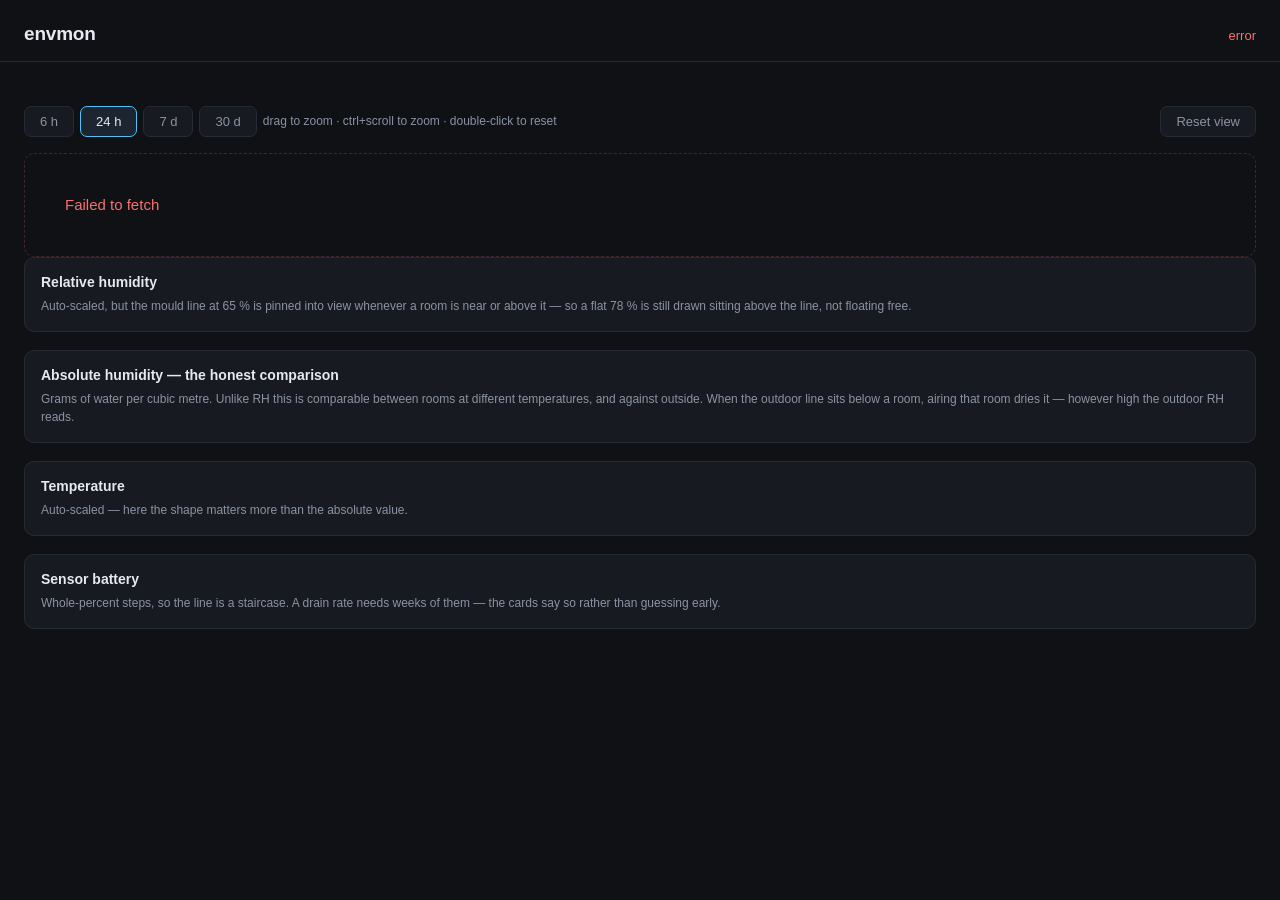
<file: index.html>
<!doctype html>
<html lang="en">
<head>
<meta charset="utf-8">
<meta name="viewport" content="width=device-width, initial-scale=1">
<title>envmon</title>
<link rel="stylesheet" href="vendor/uPlot.min.css">
<link rel="stylesheet" href="style.css">
<link rel="icon" href="data:image/svg+xml,<svg xmlns='http://www.w3.org/2000/svg' viewBox='0 0 16 16'><text y='14' font-size='14'>💧</text></svg>">
</head>
<body>
<header>
  <h1>envmon</h1>
  <span id="status">connecting…</span>
</header>

<main>
  <div id="cards"></div>

  <div id="ranges" role="group" aria-label="Time range"></div>

  <div id="error" hidden></div>
  <div id="empty" hidden>No readings in this range.</div>

  <section class="chart-panel" id="panel-rh">
    <h2>Relative humidity</h2>
    <p class="note">Auto-scaled, but the mould line at <span id="thr">65</span> % is pinned
       into view whenever a room is near or above it — so a flat 78 % is still
       drawn sitting above the line, not floating free.</p>
    <div id="chart-rh"></div>
  </section>

  <section class="chart-panel" id="panel-ah">
    <h2>Absolute humidity — the honest comparison</h2>
    <p class="note">Grams of water per cubic metre. Unlike RH this is comparable
       between rooms at different temperatures, and against outside. When the
       outdoor line sits below a room, airing that room dries it — however high
       the outdoor RH reads.</p>
    <div id="chart-ah"></div>
  </section>

  <section class="chart-panel" id="panel-gain" hidden>
    <h2>Airing gain — how much a window would remove</h2>
    <p class="note">Room minus outdoor, in g/m³. Above the dashed line, outdoor
       air is dry enough that opening up genuinely removes moisture; below it the
       two sensors cannot be told apart. This is the same comparison the cards
       make, over time — so you can see <em>when</em> the gap is worth using,
       rather than only whether it is open right now.</p>
    <div id="chart-gain"></div>
  </section>

  <section class="chart-panel" id="panel-cond" hidden>
    <h2>Condensation risk — when surfaces are wet</h2>
    <p class="note">Each room's dew point minus the outdoor temperature. Above
       the dashed line, anything sitting at outdoor temperature — window glass
       and its reveal, above all — is condensing. This is the only chart here
       that shows the mechanism behind window-frame mould, and it cannot be read
       off any of the others.</p>
    <div id="chart-cond"></div>
  </section>

  <section class="chart-panel" id="panel-t">
    <h2>Temperature</h2>
    <p class="note">Auto-scaled — here the shape matters more than the absolute value.</p>
    <div id="chart-t"></div>
  </section>
  <section class="chart-panel" id="panel-b">
    <h2>Sensor battery</h2>
    <p class="note">Whole-percent steps, so the line is a staircase. A drain rate
       needs weeks of them — the cards say so rather than guessing early.</p>
    <div id="chart-b"></div>
  </section>
</main>

<script src="vendor/uPlot.iife.min.js"></script>
<script src="config.js"></script>
<script src="app.js"></script>
</body>
</html>
</file>
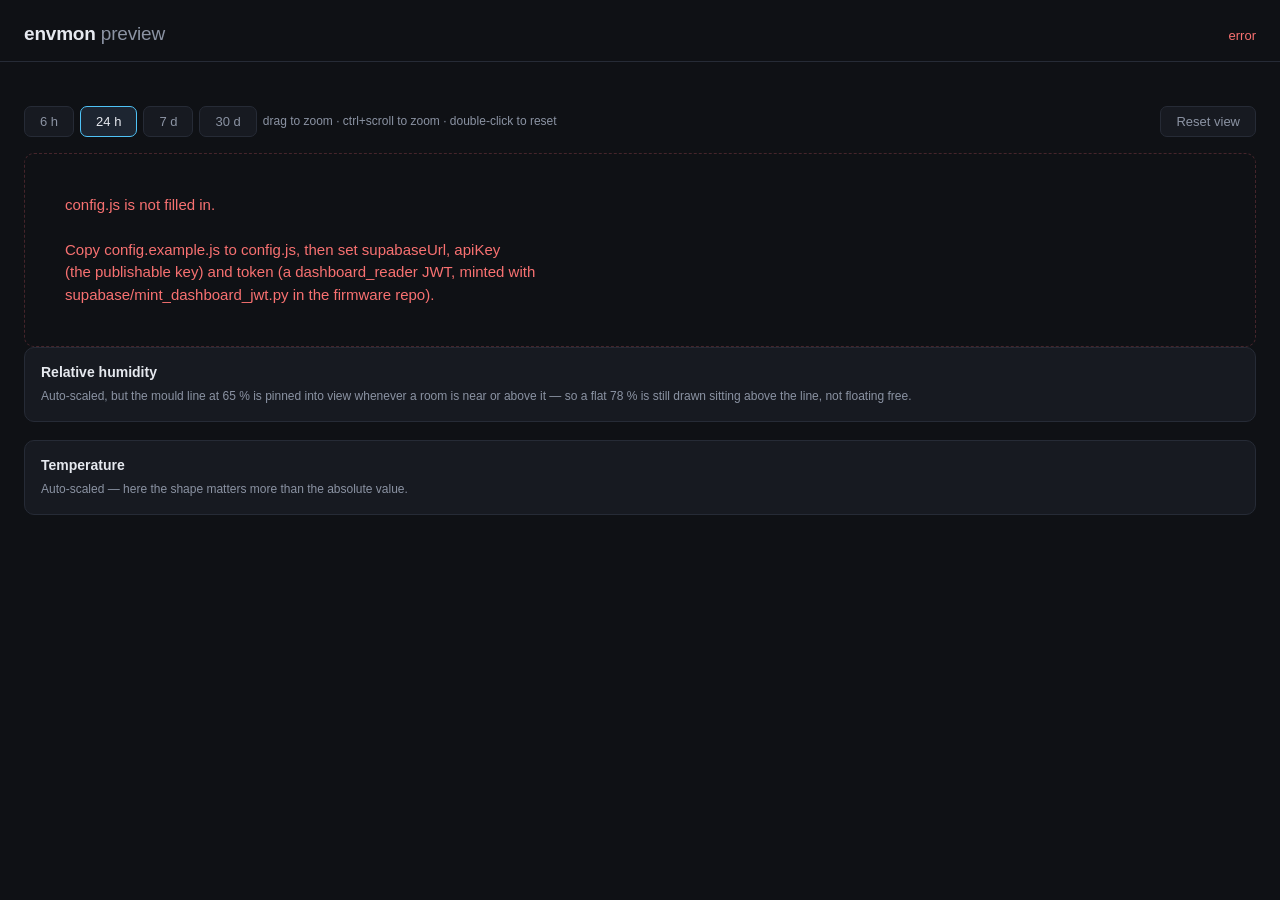
<file: preview.html>
<!doctype html>
<html lang="en">
<head>
<meta charset="utf-8">
<meta name="viewport" content="width=device-width, initial-scale=1">
<title>envmon — preview</title>
<link rel="stylesheet" href="vendor/uPlot.min.css">
<link rel="stylesheet" href="style.css">
</head>
<body>
<header>
  <h1>envmon <span style="color:var(--muted);font-weight:400">preview</span></h1>
  <span id="status">connecting…</span>
</header>
<main>
  <div id="cards"></div>
  <div id="ranges" role="group" aria-label="Time range"></div>
  <div id="error" hidden></div>
  <div id="empty" hidden>No readings in this range.</div>
  <section class="chart-panel" id="panel-rh">
    <h2>Relative humidity</h2>
    <p class="note">Auto-scaled, but the mould line at <span id="thr">65</span> % is pinned
       into view whenever a room is near or above it — so a flat 78 % is still
       drawn sitting above the line, not floating free.</p>
    <div id="chart-rh"></div>
  </section>
  <section class="chart-panel" id="panel-t">
    <h2>Temperature</h2>
    <p class="note">Auto-scaled — here the shape matters more than the absolute value.</p>
    <div id="chart-t"></div>
  </section>
</main>

<script src="vendor/uPlot.iife.min.js"></script>
<script>
/* Offline preview: stubs the Supabase call with synthetic readings so the
 * layout, thresholds and gap handling can be worked on without a token or a
 * live database. Shapes mirror what the real deployment produces, including a
 * sensor that drops buckets. */
window.ENVMON_CONFIG = { supabaseUrl: 'http://preview', token: 'preview', humidityThreshold: 65 };

const ROOMS = [
  { mac: 'A4:C1:38:5C:15:F1', label: 'Bed room',     rh: 84, t: 18.7, drop: 0.35 },
  { mac: 'A4:C1:38:DE:38:9B', label: 'Living room',  rh: 79, t: 19.6, drop: 0.02 },
  { mac: 'A4:C1:38:1A:8C:9A', label: 'Room B',       rh: 70, t: 19.4, drop: 0.02 },
  { mac: 'A4:C1:38:1C:ED:5C', label: 'Laundry room', rh: 55, t: 21.1, drop: 0.15 },
];

window.fetch = async (url) => {
  const hours = /gte\.([^&]+)/.exec(url);
  const since = hours ? Date.parse(decodeURIComponent(hours[1])) : Date.now() - 864e5;
  const step = 5 * 60e3;
  const rows = [];
  for (let t = since; t <= Date.now(); t += step) {
    const phase = (t / 36e5) % 24;
    for (const r of ROOMS) {
      if (Math.random() < r.drop * 0.3) continue;      // a missed bucket
      rows.push({
        bucket: new Date(t).toISOString(),
        mac: r.mac,
        label: r.label,
        humid: +(r.rh + Math.sin(phase / 3) * 3 + Math.random()).toFixed(2),
        temp_c: +(r.t + Math.cos(phase / 4) * 1.2 + Math.random() * 0.2).toFixed(2),
      });
    }
  }
  return { ok: true, status: 200, json: async () => rows, text: async () => '' };
};
</script>
<script src="app.js"></script>
</body>
</html>
</file>
<file: style.css>
:root {
  --bg: #0f1115;
  --panel: #171a21;
  --line: #262b36;
  --text: #e6e9ef;
  --muted: #8b93a3;
  --ok: #4ade80;
  --warn: #fbbf24;
  --bad: #f87171;
  --accent: #4fc3f7;
}

* { box-sizing: border-box; }

body {
  margin: 0;
  background: var(--bg);
  color: var(--text);
  font: 15px/1.5 -apple-system, BlinkMacSystemFont, "Segoe UI", Roboto, sans-serif;
}

header {
  display: flex;
  align-items: baseline;
  gap: 16px;
  flex-wrap: wrap;
  padding: 20px 24px 12px;
  border-bottom: 1px solid var(--line);
}
header h1 { margin: 0; font-size: 19px; font-weight: 600; letter-spacing: -0.01em; }
#status { color: var(--muted); font-size: 13px; margin-left: auto; }
#status.stale { color: var(--warn); }
#status.error { color: var(--bad); }

main { padding: 20px 24px 40px; max-width: 1400px; margin: 0 auto; }

/* Room cards ------------------------------------------------------------- */
#cards {
  display: grid;
  grid-template-columns: repeat(auto-fit, minmax(240px, 1fr));
  gap: 12px;
  margin-bottom: 24px;
}
.card {
  background: var(--panel);
  border: 1px solid var(--line);
  border-left: 3px solid var(--seriescolor, var(--accent));
  border-radius: 10px;
  padding: 14px 16px;
  text-align: left;
  font: inherit;
  color: inherit;
  cursor: pointer;
  transition: opacity .12s, border-color .12s;
}
.card:hover { border-color: var(--seriescolor, var(--accent)); }
.card.muted { opacity: .38; }
.card .name { font-size: 13px; color: var(--muted); margin-bottom: 8px; }

/* Humidity and temperature carry the same weight. Damp is the reason this
 * exists, but the two only mean anything together: the same moisture reads as
 * a different RH in a colder room, so shrinking one of them hides half the
 * story. Colour still does the flagging, size does not. */
.card .readings { display: flex; gap: 14px; }
.card .reading { flex: 1 1 0; min-width: 0; }
.card .value { font-size: 27px; font-weight: 650; letter-spacing: -0.02em; }
.card .unit { font-size: 15px; font-weight: 500; margin-left: 2px; }
.card .value.ok { color: var(--ok); }
.card .value.warn { color: var(--warn); }
.card .value.bad { color: var(--bad); }
.card .value.temp { color: var(--text); }
.card .rlabel { font-size: 11px; color: var(--muted); margin-top: 3px; }

/* Controls --------------------------------------------------------------- */
#ranges { display: flex; gap: 6px; margin-bottom: 16px; flex-wrap: wrap; align-items: center; }
#ranges button {
  background: var(--panel); color: var(--muted);
  border: 1px solid var(--line); border-radius: 7px;
  padding: 7px 15px; font-size: 13px; cursor: pointer;
}
#ranges button:hover { color: var(--text); }
#ranges button[aria-pressed="true"] {
  color: var(--text); border-color: var(--accent); background: #1d2531;
}
#ranges button.ghost { margin-left: auto; }
/* Sits directly after the range buttons; .ghost's auto margin takes the rest
 * of the row, so this needs no margin of its own. */
#ranges .hint { font-size: 12px; color: var(--muted); }
/* Derived figures sit BELOW the two headline readings and stay smaller than
 * them. The rule from the headline row applies here too: nothing added may
 * shrink temperature relative to humidity — these carry meaning by colour and
 * position, never by taking size from the numbers above. */
.card .derived {
  display: flex; gap: 12px; flex-wrap: wrap;
  margin-top: 9px; padding-top: 8px;
  border-top: 1px solid var(--border, #262b36);
  font-size: 12px; color: var(--muted);
}
.card .derived .unit { font-size: 10px; margin-left: 2px; font-weight: 500; }
.card .derived .risk { color: var(--warn); }
.card .derived .margin { font-weight: 650; }

/* The verdict is the one thing on the card you can act on, so it gets a colour
 * block. Red is reserved for the mould threshold elsewhere, so "keep shut" is
 * amber rather than red -- shutting a window is not an emergency. */
.card .vent {
  margin-top: 7px; padding: 3px 7px; border-radius: 4px;
  font-size: 11px; font-weight: 650; letter-spacing: .02em;
  display: flex; gap: 7px; align-items: baseline; flex-wrap: wrap;
}
.card .vent .vd, .card .vent .vc { font-weight: 500; opacity: .85; }
.card .vent.open { background: rgba(129,199,132,.15); color: #81c784; }
.card .vent.shut { background: rgba(255,213,79,.13);  color: #ffd54f; }
.card .vent.none { background: rgba(139,147,163,.12); color: var(--muted); }
.card .vent.ref  { background: transparent; color: var(--muted);
                   font-weight: 500; padding-left: 0; }

.card .batt { font-size: 11px; color: var(--muted); margin-top: 10px; }

/* Companion cursor: the same clock time 24 h earlier. Dotted so it never reads
 * as the live crosshair, and pointer-events:none so it cannot eat the mouse. */
.u-companion {
  position: absolute;
  top: 0;
  height: 100%;
  border-left: 1px dotted #7f8899;
  pointer-events: none;
  display: none;
}
.u-companion-tag {
  position: absolute;
  top: 2px;
  left: 3px;
  font-size: 10px;
  color: #7f8899;
  white-space: nowrap;
}

/* Charts ----------------------------------------------------------------- */
.chart-panel {
  background: var(--panel);
  border: 1px solid var(--line);
  border-radius: 10px;
  padding: 14px 16px 6px;
  margin-bottom: 18px;
}
.chart-panel h2 {
  margin: 0 0 4px; font-size: 14px; font-weight: 600;
}
.chart-panel p.note { margin: 0 0 10px; font-size: 12px; color: var(--muted); }

.u-legend { font-size: 12px; }
.u-legend .u-marker { width: 10px; height: 10px; border-radius: 2px; }

#empty, #error {
  padding: 40px; text-align: center; color: var(--muted);
  border: 1px dashed var(--line); border-radius: 10px;
}
#error { color: var(--bad); border-color: #45252b; white-space: pre-wrap; text-align: left; }
[hidden] { display: none !important; }

/* uPlot's legend is a control here, not a caption. */
.u-legend .u-series { cursor: pointer; }
.u-legend .u-series.u-off { opacity: .4; }
.u-over { touch-action: none; }
</file>
<file: vendor/uPlot.min.css>
.uplot, .uplot *, .uplot *::before, .uplot *::after {box-sizing: border-box;}.uplot {font-family: system-ui, -apple-system, "Segoe UI", Roboto, "Helvetica Neue", Arial, "Noto Sans", sans-serif, "Apple Color Emoji", "Segoe UI Emoji", "Segoe UI Symbol", "Noto Color Emoji";line-height: 1.5;width: min-content;}.u-title {text-align: center;font-size: 18px;font-weight: bold;}.u-wrap {position: relative;user-select: none;}.u-over, .u-under {position: absolute;}.u-under {overflow: hidden;}.uplot canvas {display: block;position: relative;width: 100%;height: 100%;}.u-axis {position: absolute;}.u-legend {font-size: 14px;margin: auto;text-align: center;}.u-inline {display: block;}.u-inline * {display: inline-block;}.u-inline tr {margin-right: 16px;}.u-legend th {font-weight: 600;}.u-legend th > * {vertical-align: middle;display: inline-block;}.u-legend .u-marker {width: 1em;height: 1em;margin-right: 4px;background-clip: padding-box !important;}.u-inline.u-live th::after {content: ":";vertical-align: middle;}.u-inline:not(.u-live) .u-value {display: none;}.u-series > * {padding: 4px;}.u-series th {cursor: pointer;}.u-legend .u-off > * {opacity: 0.3;}.u-select {background: rgba(0,0,0,0.07);position: absolute;pointer-events: none;}.u-cursor-x, .u-cursor-y {position: absolute;left: 0;top: 0;pointer-events: none;will-change: transform;}.u-hz .u-cursor-x, .u-vt .u-cursor-y {height: 100%;border-right: 1px dashed #607D8B;}.u-hz .u-cursor-y, .u-vt .u-cursor-x {width: 100%;border-bottom: 1px dashed #607D8B;}.u-cursor-pt {position: absolute;top: 0;left: 0;border-radius: 50%;border: 0 solid;pointer-events: none;will-change: transform;/*this has to be !important since we set inline "background" shorthand */background-clip: padding-box !important;}.u-axis.u-off, .u-select.u-off, .u-cursor-x.u-off, .u-cursor-y.u-off, .u-cursor-pt.u-off {display: none;}
</file>
